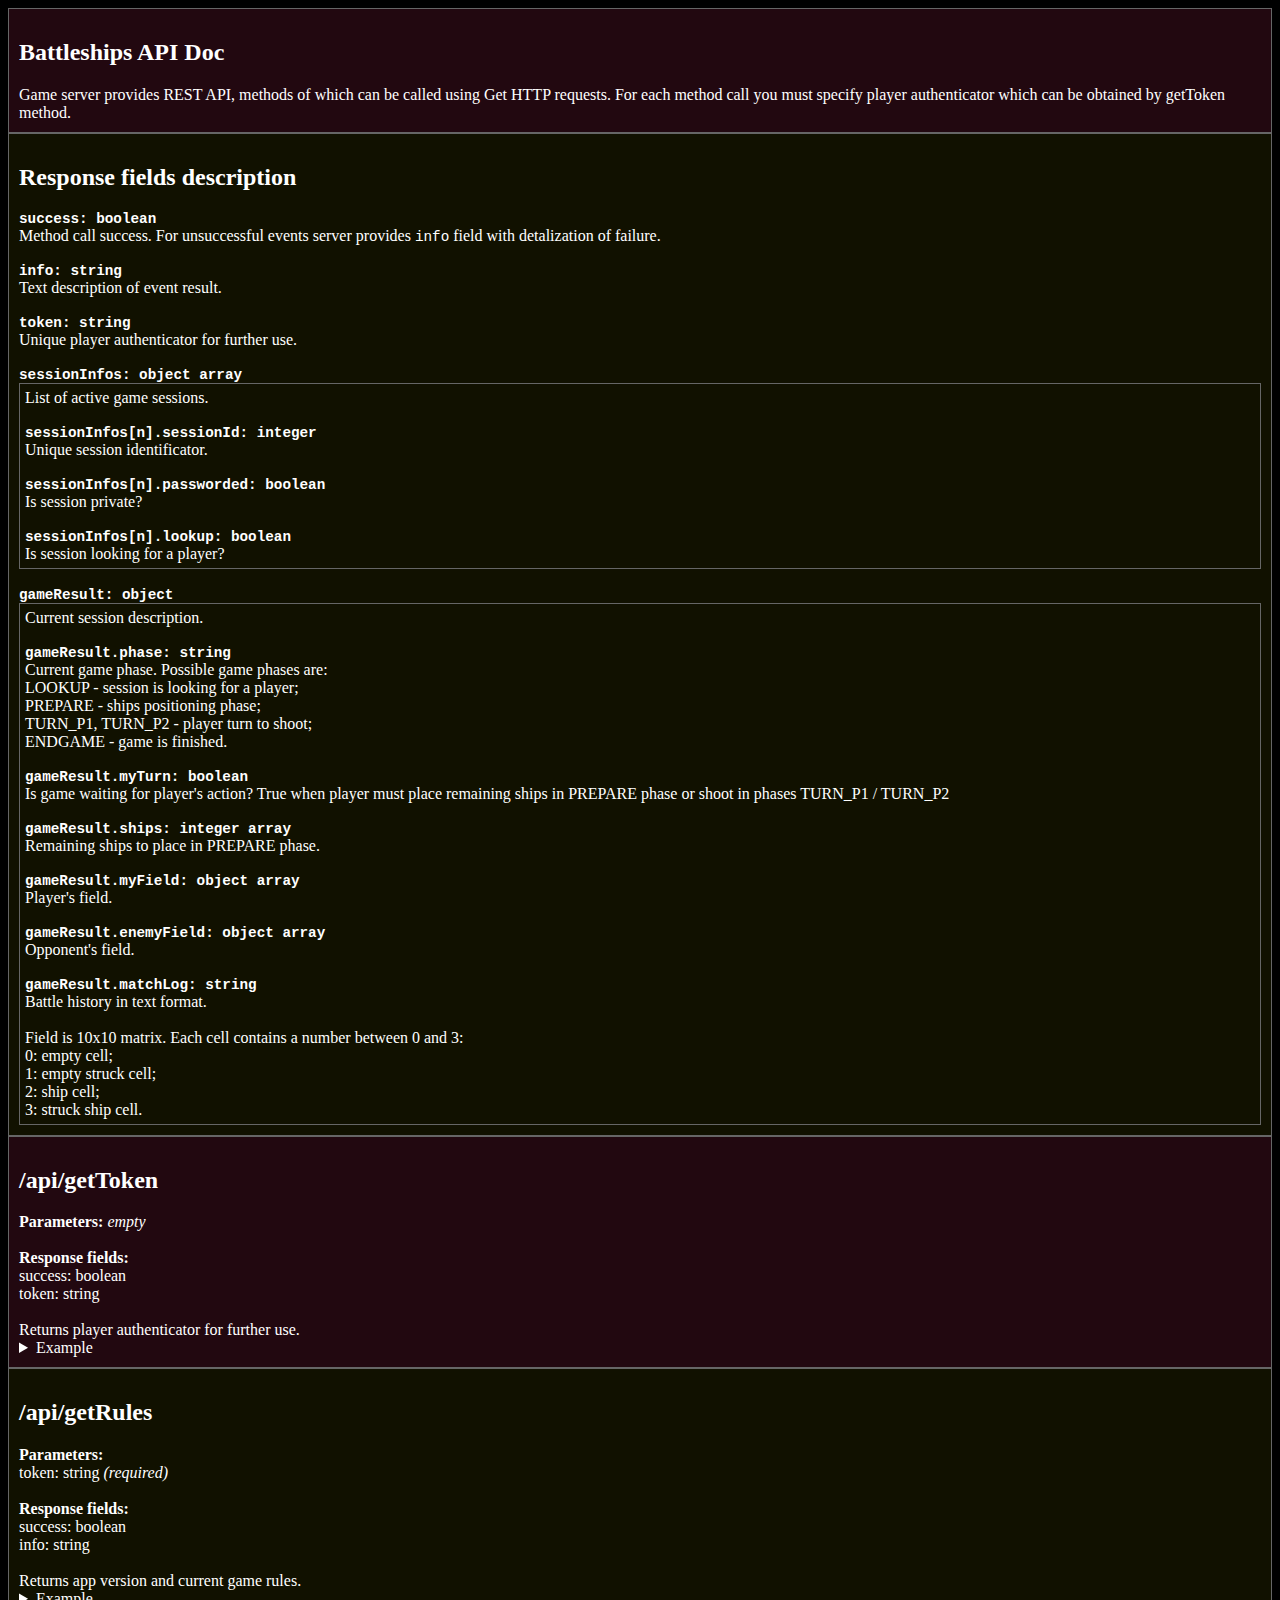
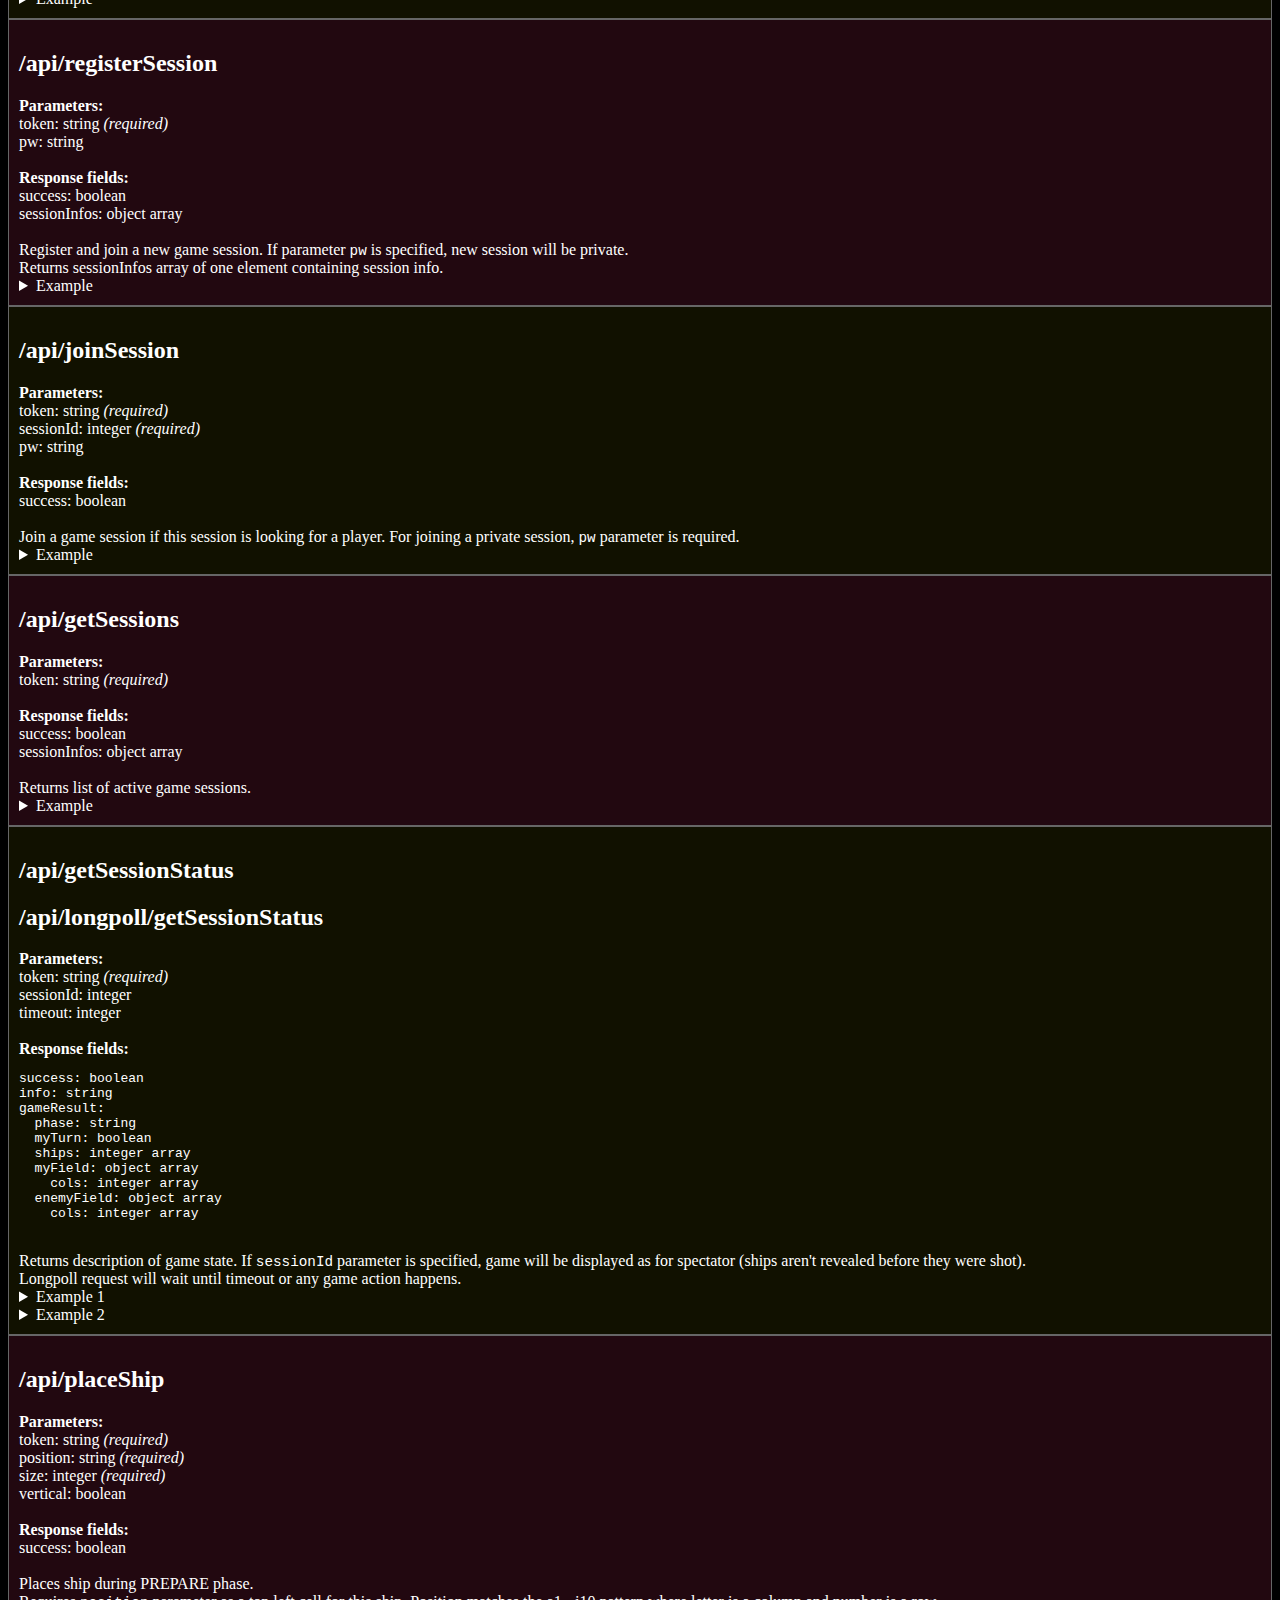
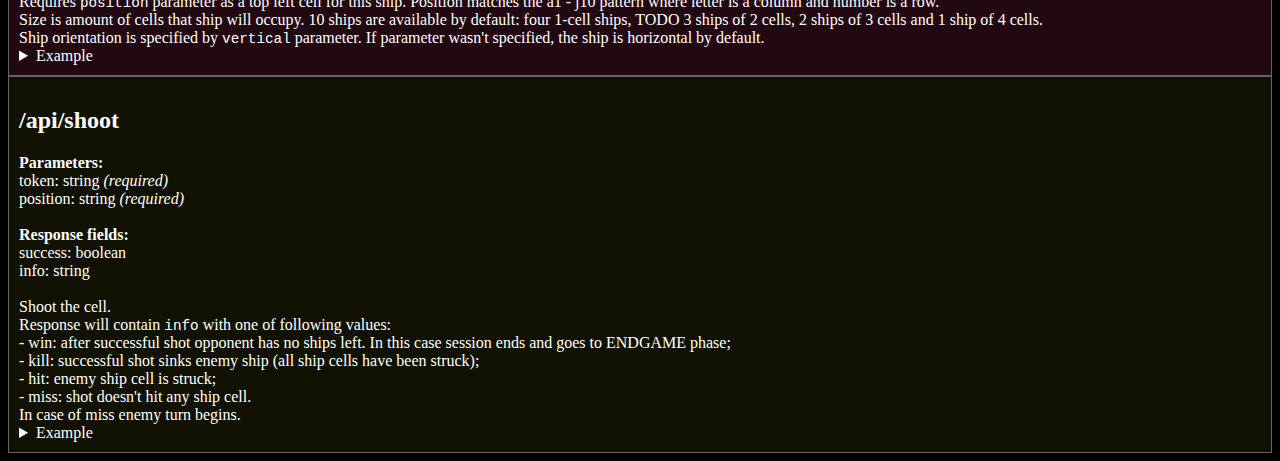
<file: apiDoc.html>
<html>
<body>
<style>
body {
background: black;
color: white;
}
code {
font-size: 110%;
}
.c1 {
background-color: #110;
border: 1px solid #666;
padding: 10px;
}
.c2 {
background-color: #220810;
border: 1px solid #666;
padding: 10px;
}
</style>

<div class="c2">
<h2>Battleships API Doc</h2>
Game server provides REST API, methods of which can be called using Get HTTP requests. For each method call you must specify player authenticator which can be obtained by getToken method.
</div>

<div class="c1">
<h2>Response fields description</h2>
<b><code>success: boolean</code></b></br>
Method call success. For unsuccessful events server provides <code>info</code> field with detalization of failure.</br>
</br>
<b><code>info: string</code></b></br>
Text description of event result.</br>
</br>
<b><code>token: string</code></b></br>
Unique player authenticator for further use.</br>
</br>
<b><code>sessionInfos: object array</code></b></br>
<div style="border: 1px solid #666; padding: 5px;">
List of active game sessions.</br>
</br>
<b><code>sessionInfos[n].sessionId: integer</code></b></br>
Unique session identificator.</br>
</br>
<b><code>sessionInfos[n].passworded: boolean</code></b></br>
Is session private?</br>
</br>
<b><code>sessionInfos[n].lookup: boolean</code></b></br>
Is session looking for a player?</br>
</div>
</br>
<b><code>gameResult: object</code></b></br>
<div style="border: 1px solid #666; padding: 5px;">
Current session description.</br>
</br>
<b><code>gameResult.phase: string</code></b></br>
Current game phase. Possible game phases are:</br>
LOOKUP - session is looking for a player;</br>
PREPARE - ships positioning phase;</br>
TURN_P1, TURN_P2 - player turn to shoot;</br>
ENDGAME - game is finished.</br>
</br>
<b><code>gameResult.myTurn: boolean</code></b></br>
Is game waiting for player's action? True when player must place remaining ships in PREPARE phase or shoot in phases TURN_P1 / TURN_P2</br>
</br>
<b><code>gameResult.ships: integer array</code></b></br>
Remaining ships to place in PREPARE phase.</br>
</br>
<b><code>gameResult.myField: object array</code></b></br>
Player's field.</br>
</br>
<b><code>gameResult.enemyField: object array</code></b></br>
Opponent's field.</br>
</br>
<b><code>gameResult.matchLog: string</code></b></br>
Battle history in text format.</br>
</br>
Field is 10x10 matrix. Each cell contains a number between 0 and 3:</br>
0: empty cell;</br>
1: empty struck cell;</br>
2: ship cell;</br>
3: struck ship cell.
</div>
</div>

<div class="c2">
<h2>/api/getToken</h2>
<b>Parameters: </b><i>empty</i></br>
</br>
<b>Response fields:</b></br>
success: boolean</br>
token: string</br>
</br>
Returns player authenticator for further use.</br>
<details>
<summary>Example</summary>
/api/getToken
<pre>
{
  "success" : true,
  "token" : "dab820f5"
}
</pre>
</details>
</div>

<div class="c1">
<h2>/api/getRules</h2>
<b>Parameters:</b></br>
token: string <i>(required)</i></br>
</br>
<b>Response fields:</b></br>
success: boolean</br>
info: string</br>
</br>
Returns app version and current game rules.</br>
<details>
<summary>Example</summary>
/api/getRules?token=802058b9
<pre>
{
  "success" : true,
  "info" : "SeaBattle ver b0.9.3\nToken expires in 588060\n\nGame rules:\nField size: 10x10\nAvailable ships: ↕4x1, ↕3x2, ↕2x3, ↕1x4\nAllow ships corner collision: false\nPrevent shooting marked cells: true\nMark nearby cells after kill: true"
}
</pre>
</details>
</div>

<div class="c2">
<h2>/api/registerSession</h2>

<b>Parameters:</b></br>
token: string <i>(required)</i></br>
pw: string</br>
</br>
<b>Response fields:</b></br>
success: boolean</br>
sessionInfos: object array</br>
</br>
Register and join a new game session. If parameter <code>pw</code> is specified, new session will be private.</br>
Returns sessionInfos array of one element containing session info.</br>
<details>
<summary>Example</summary>
/api/registerSession?token=0824c595
<pre>
{
  "success" : true,
  "sessionInfos" : [ {
    "sessionId" : 876040567,
    "passworded" : false,
    "lookup" : true
  } ]
}
</pre>
</details>
</div>

<div class="c1">
<h2>/api/joinSession</h2>
<b>Parameters:</b></br>
token: string <i>(required)</i></br>
sessionId: integer <i>(required)</i></br>
pw: string</br>
</br>
<b>Response fields:</b></br>
success: boolean</br>
</br>
Join a game session if this session is looking for a player. For joining a private session, <code>pw</code> parameter is required.</br>
<details>
<summary>Example</summary>
/api/joinSession?token=dab820f5&sessionId=1
<pre>
{
  "success" : true
}
</pre>
</details>
</div>

<div class="c2">
<h2>/api/getSessions</h2>

<b>Parameters:</b></br>
token: string <i>(required)</i></br>
</br>
<b>Response fields:</b></br>
success: boolean</br>
sessionInfos: object array</br>
</br>
Returns list of active game sessions.</br>
<details>
<summary>Example</summary>
/api/getSessions?token=0824c595
<pre>
{
  "success" : true,
  "sessionInfos" : [ {
    "sessionId" : 876040567,
    "passworded" : false,
    "lookup" : true
  }, {
    "sessionId" : 272896627,
    "passworded" : true,
    "lookup" : false
  } ]
}
</pre>
</details>
</div>

<div class="c1">
<h2>/api/getSessionStatus</h2>
<h2>/api/longpoll/getSessionStatus</h2>

<b>Parameters:</b></br>
token: string <i>(required)</i></br>
sessionId: integer</br>
timeout: integer</br>
</br>
<b>Response fields:</b></br>
<pre>
success: boolean
info: string
gameResult:
  phase: string
  myTurn: boolean
  ships: integer array
  myField: object array
    cols: integer array
  enemyField: object array
    cols: integer array
</pre>
</br>
Returns description of game state. If <code>sessionId</code> parameter is specified, game will be displayed as for spectator (ships aren't revealed before they were shot).</br>
Longpoll request will wait until timeout or any game action happens.</br>
<details>
<summary>Example 1</summary>
/api/getSessionStatus?token=07cc5364
<pre>
{
  "success" : true,
  "info" : "Room expires in 2970s. Current phase timeleft: 293s",
  "gameResult" : {
    "phase" : "PREPARE",
    "myTurn" : true,
    "ships" : [ 4, 3, 3, 2, 2, 2, 1, 1, 1, 1 ],
    "myField" : {
      "rows" : [ {
        "cols" : [ 0, 0, 0, 0, 0, 0, 0, 0, 0, 0 ]
      }, {
        "cols" : [ 0, 0, 0, 0, 0, 0, 0, 0, 0, 0 ]
      }, {
        "cols" : [ 0, 0, 0, 0, 0, 0, 0, 0, 0, 0 ]
      }, {
        "cols" : [ 0, 0, 0, 0, 0, 0, 0, 0, 0, 0 ]
      }, {
        "cols" : [ 0, 0, 0, 0, 0, 0, 0, 0, 0, 0 ]
      }, {
        "cols" : [ 0, 0, 0, 0, 0, 0, 0, 0, 0, 0 ]
      }, {
        "cols" : [ 0, 0, 0, 0, 0, 0, 0, 0, 0, 0 ]
      }, {
        "cols" : [ 0, 0, 0, 0, 0, 0, 0, 0, 0, 0 ]
      }, {
        "cols" : [ 0, 0, 0, 0, 0, 0, 0, 0, 0, 0 ]
      }, {
        "cols" : [ 0, 0, 0, 0, 0, 0, 0, 0, 0, 0 ]
      } ]
    },
    "matchLog" : ""
  }
}
</pre>
</details>
<details>
<summary>Example 2</summary>
/api/getSessionStatus?token=5e56e0ef
<pre>
{
  "success" : true,
  "info" : "Room expires in 2913s. Current phase timeleft: 95s",
  "gameResult" : {
    "phase" : "TURN_P1",
    "myTurn" : true,
    "myField" : {
      "rows" : [ {
        "cols" : [ 1, 3, 3, 3, 3, 1, 0, 2, 0, 1 ]
      }, {
        "cols" : [ 1, 1, 1, 1, 1, 1, 1, 1, 0, 0 ]
      }, {
        "cols" : [ 0, 0, 0, 0, 2, 1, 3, 1, 0, 0 ]
      }, {
        "cols" : [ 1, 2, 2, 0, 0, 1, 1, 1, 2, 0 ]
      }, {
        "cols" : [ 0, 0, 0, 0, 1, 0, 0, 0, 0, 0 ]
      }, {
        "cols" : [ 0, 0, 1, 0, 2, 2, 0, 0, 0, 0 ]
      }, {
        "cols" : [ 1, 2, 0, 0, 0, 0, 1, 0, 2, 0 ]
      }, {
        "cols" : [ 0, 2, 0, 1, 0, 0, 0, 1, 2, 0 ]
      }, {
        "cols" : [ 0, 2, 0, 0, 2, 2, 0, 0, 2, 0 ]
      }, {
        "cols" : [ 0, 0, 0, 0, 0, 0, 0, 0, 0, 0 ]
      } ]
    },
    "enemyField" : {
      "rows" : [ {
        "cols" : [ 0, 0, 0, 0, 0, 0, 1, 1, 1, 0 ]
      }, {
        "cols" : [ 0, 0, 0, 1, 0, 0, 1, 3, 1, 0 ]
      }, {
        "cols" : [ 0, 0, 1, 0, 0, 0, 1, 3, 1, 0 ]
      }, {
        "cols" : [ 0, 1, 0, 0, 0, 0, 1, 3, 1, 1 ]
      }, {
        "cols" : [ 0, 0, 0, 0, 1, 0, 1, 1, 1, 0 ]
      }, {
        "cols" : [ 0, 0, 0, 0, 0, 1, 0, 0, 0, 0 ]
      }, {
        "cols" : [ 0, 0, 0, 1, 0, 0, 0, 0, 0, 0 ]
      }, {
        "cols" : [ 0, 0, 0, 0, 0, 0, 0, 0, 0, 0 ]
      }, {
        "cols" : [ 0, 0, 0, 0, 0, 0, 0, 0, 0, 0 ]
      }, {
        "cols" : [ 0, 0, 0, 0, 0, 0, 0, 0, 0, 0 ]
      } ]
    },
    "matchLog" : "p1: +b1 x4 -\np1: +i7 x3 |\np1: +b7 x3 |\np1: +e9 x2 -\np1: +e6 x2 -\np1: +b4 x2 -\np1: +i4 x1 -\np1: +h1 x1 -\np1: +g3 x1 -\np1: +e3 x1 -\np2: a4 miss\np1: e5 miss\np2: a7 miss\np1: h3 hit\np1: h2 hit\np1: h1 miss\np2: j1 miss\np1: h4 kill\np1: j4 miss\np2: d1 hit\np2: c1 hit\np2: b1 hit\np2: a1 miss\np1: c3 miss\np2: e1 kill\np2: g3 kill\np2: e5 miss\np1: d7 miss\np2: g7 miss\np1: f6 miss\np2: d8 miss\np1: d2 miss\np2: c6 miss\np1: b4 miss\np2: h8 miss\n"
  }
}
</pre>
</details>
</div>

<div class="c2">
<h2>/api/placeShip</h2>

<b>Parameters:</b></br>
token: string <i>(required)</i></br>
position: string <i>(required)</i></br>
size: integer <i>(required)</i></br>
vertical: boolean</br>
</br>
<b>Response fields:</b></br>
success: boolean</br>
</br>
Places ship during PREPARE phase.</br>
Requires <code>position</code> parameter as a top left cell for this ship. Position matches the a1 - j10 pattern where letter is a column and number is a row.</br>
Size is amount of cells that ship will occupy. 10 ships are available by default: four 1-cell ships, TODO 3 ships of 2 cells, 2 ships of 3 cells and 1 ship of 4 cells.</br>
Ship orientation is specified by <code>vertical</code> parameter. If parameter wasn't specified, the ship is horizontal by default.</br>
<details>
<summary>Example</summary>
/api/placeShip?token=5e56e0ef&position=j1&size=1&vertical=true
<pre>
{
  "success" : true
}
</pre>
</details>
</div>

<div class="c1">
<h2>/api/shoot</h2>

<b>Parameters:</b></br>
token: string <i>(required)</i></br>
position: string <i>(required)</i></br>
</br>
<b>Response fields:</b></br>
success: boolean</br>
info: string</br>
</br>
Shoot the cell.</br>
Response will contain <code>info</code> with one of following values:</br>
- win: after successful shot opponent has no ships left. In this case session ends and goes to ENDGAME phase;</br>
- kill: successful shot sinks enemy ship (all ship cells have been struck);</br>
- hit: enemy ship cell is struck;</br>
- miss: shot doesn't hit any ship cell.</br>
In case of miss enemy turn begins.</br>
<details>
<summary>Example</summary>
/api/shoot?token=5e56e0ef&position=b1
<pre>
{
  "success" : true,
  "info" : "miss"
}
</pre>
</details>
</div>
</html>
</body>
</file>
